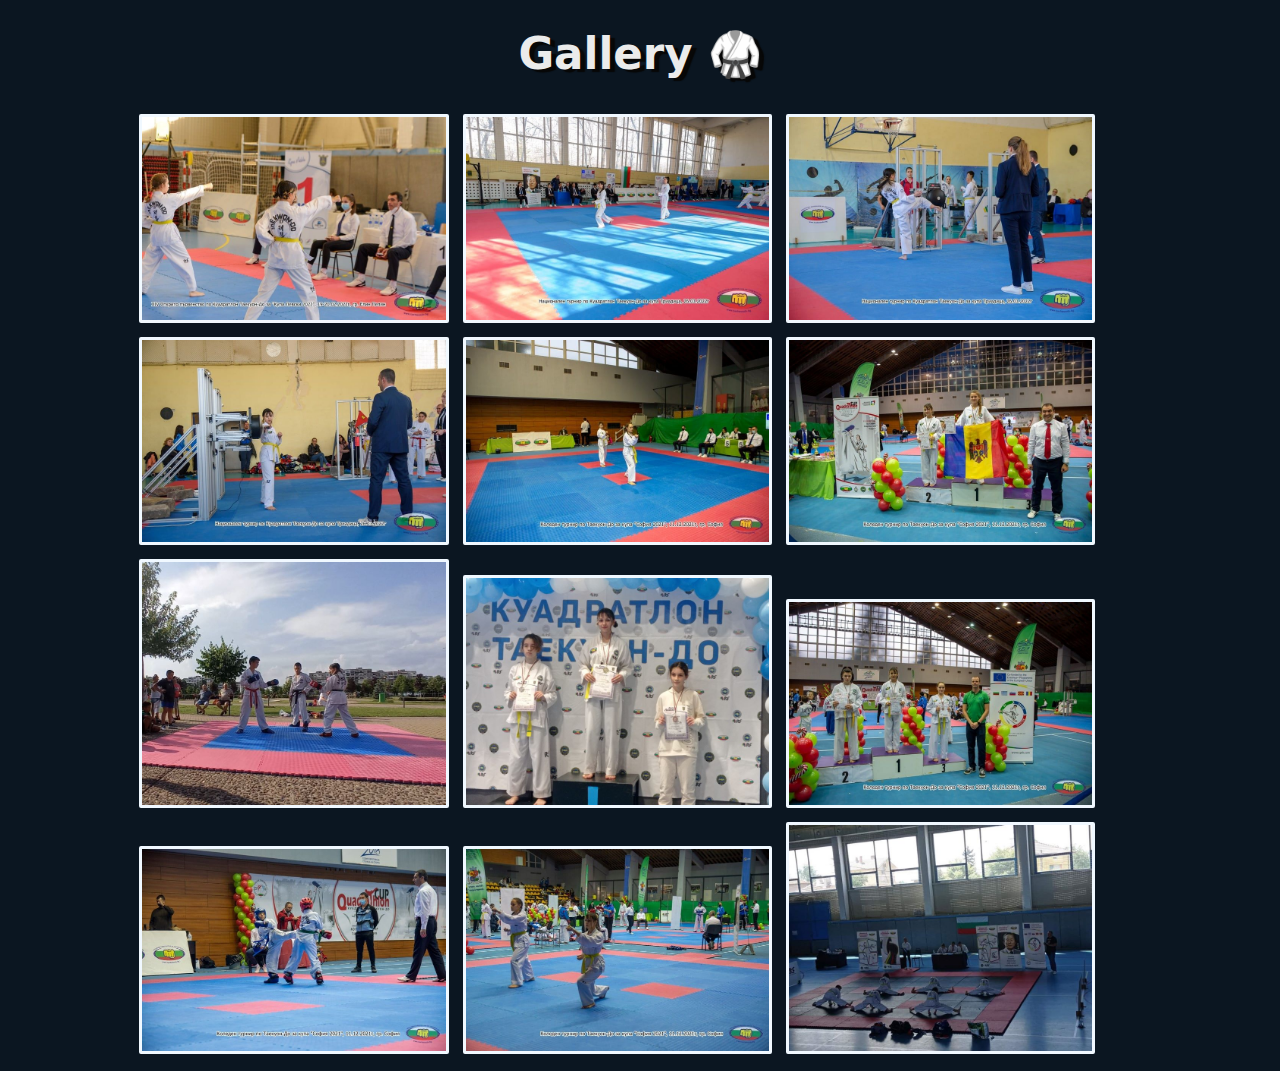
<file: galery.html>
<!DOCTYPE html>
<html lang="en">
  <head>
    <meta charset="UTF-8" />
    <meta http-equiv="X-UA-Compatible" content="IE=edge" />
    <link rel="stylesheet" href="style--2.css" />
    <meta name="viewport" content="width=device-width, initial-scale=1.0" />
    <title>Document</title>
  </head>
  <body>
    <div class="content">
      <h1>Gallery 🥋</h1>
      <img src="tkdme1.jpg" />
      <img src="tkdme6.jpg" />
      <img src="tkdme7.jpg" />
      <img src="tkdme9.jpg" />
      <img src="tkdme2.jpg" />
      <img src="tkdme3.jpg" />
      <img src="tkdme10.jpg" />
      <img src="tkdme11.jpg" />
      <img src="tkdme12.jpg" />
      <img src="tkd13.jpg" />
      <img src="tkdme14.jpg" />
      <img src="izpit 7-5 gup.jpg" />
    </div>
  </body>
</html>
</file>
<file: style--2.css>
.content img {
  width: 30%;
  height: auto;
  position: relative;
  margin: 5px;
  border-radius: 2px;
  border-style: solid;
  border-color: aliceblue;
}

.content {
  display: block;
  max-width: 80%;
  top: 10vh;
  margin: 0 auto;
}
body {
  background-color: rgb(11, 22, 33);
}
.content h1 {
  color: rgb(235, 235, 235);
  text-shadow: 5px 2.5px 1px rgb(7, 7, 7);
  font-family: system-ui, -apple-system, BlinkMacSystemFont, "Segoe UI", Roboto,
    Oxygen, Ubuntu, Cantarell, "Open Sans", "Helvetica Neue", sans-serif;
  font-size: 3.4vw;
  margin-left: 30vw;
}
</file>
